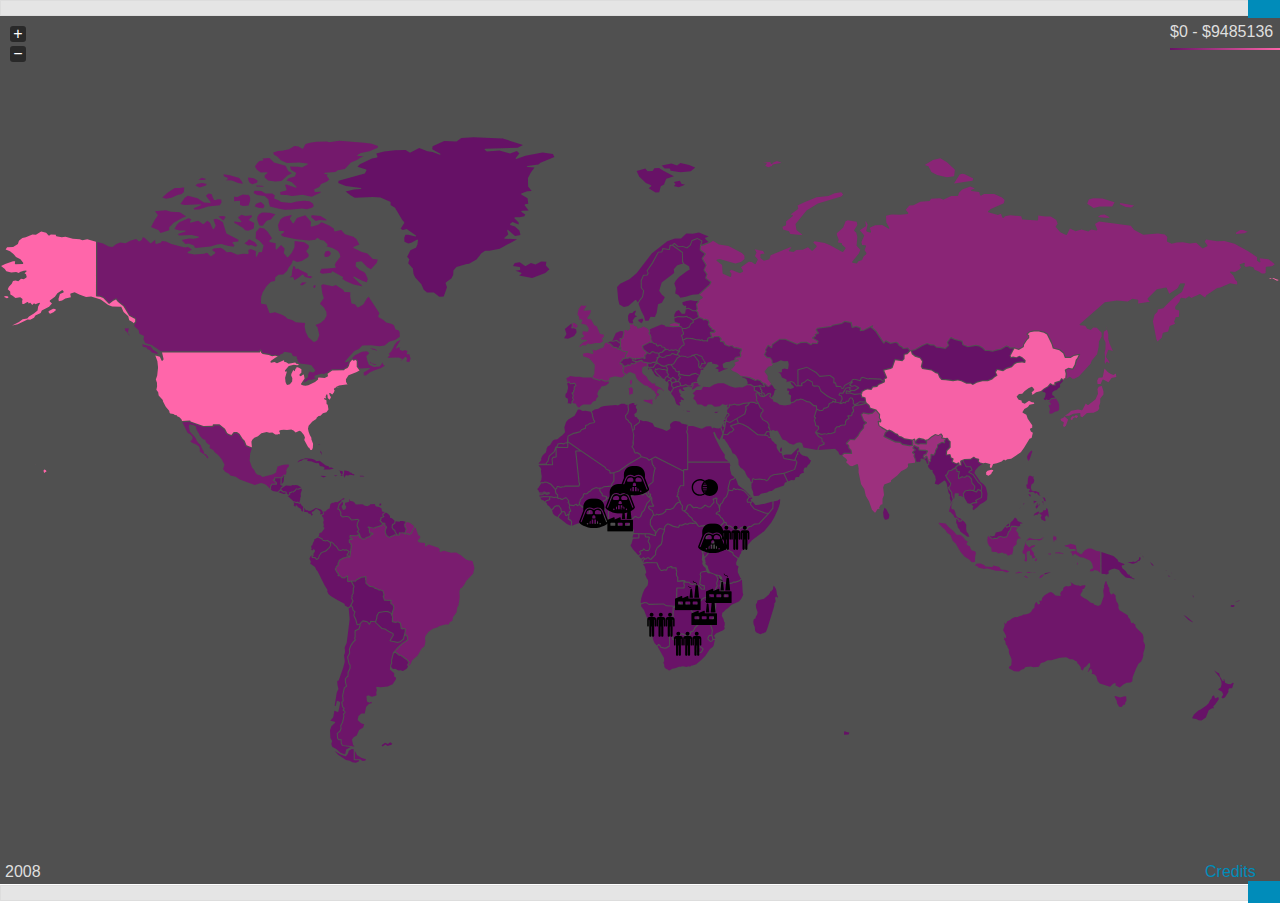
<file: index.html>
<!DOCTYPE HTML>
<head>
  <title>Economy Data</title>
  <link rel="stylesheet" type="text/css" href="jquery-jvectormap-2.0.2.css">
  <link rel="stylesheet" type="text/css" href="css.css">
  <link rel="stylesheet" href="css/foundation.css" />
  <script src="js/vendor/modernizr.js"></script>
</head>
<body>
  <div class="world-map" id="world-map"></div>

  <div class="slider">
    <div class="range-slider" data-slider data-options="step: 0.518134715;">
      <span class="range-slider-handle" role="slider" tabindex="0"></span>
      <span class="range-slider-active-segment"></span>
      <input type="hidden">
    </div>
  </div>
  <div class="sliderV">
    <div class="range-slider" data-slider data-options="step: 0.0001;">
      <span class="range-slider-handle" role="slider" tabindex="0"></span>
      <span class="range-slider-active-segment"></span>
      <input type="hidden">
    </div>
  </div>

  <div class="year" id="year"></div>
  <div class="scale" id="scale"></div>
  <div class="credit"><a href="credits">Credits</a></div>

  <script src="jquery-2.1.3.js"></script>
  <script src="jquery-jvectormap-2.0.2.min.js"></script>
  <script src="jquery-jvectormap-world-mill-en.js"></script>
  <script src="js/foundation.min.js"></script>
  <script>
    $(document).foundation();
  </script>
  <script src="js.js"></script>
</body>
</file>
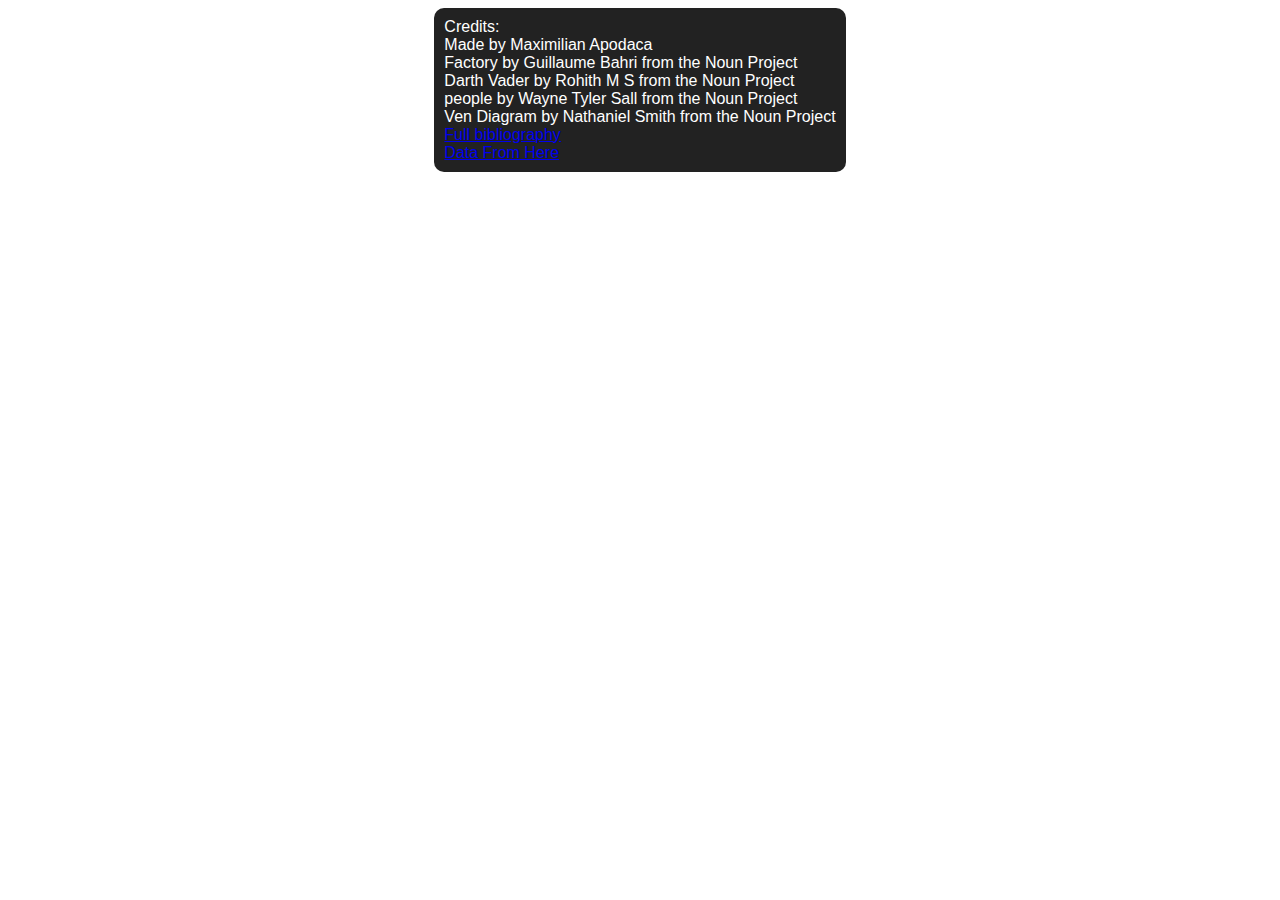
<file: credits.html>
<!DOCTYPE html>
<head>
  <title>Economy Data Credits</title>
  <link rel="stylesheet" type="text/css" href="css.css">
</head>
<body>
  <div style="display:flex;justify-content:center;align-items:center;">
    <div class="credits">
    <span class="bold">Credits:</span><br>
    Made by Maximilian Apodaca<br>
    Factory by Guillaume Bahri from the Noun Project<br>
    Darth Vader by Rohith M S from the Noun Project<br>
    people by Wayne Tyler Sall from the Noun Project<br>
    Ven Diagram by Nathaniel Smith from the Noun Project<br>
    <a href="Bibliography.pdf">Full bibliography</a><br>
    <a href="http://www.worldeconomics.com/Data/MadisonHistoricalGDP/Madison%20Historical%20GDP%20Data.efp">Data From Here</a>
    </div>
  </div>
</body>
</file>
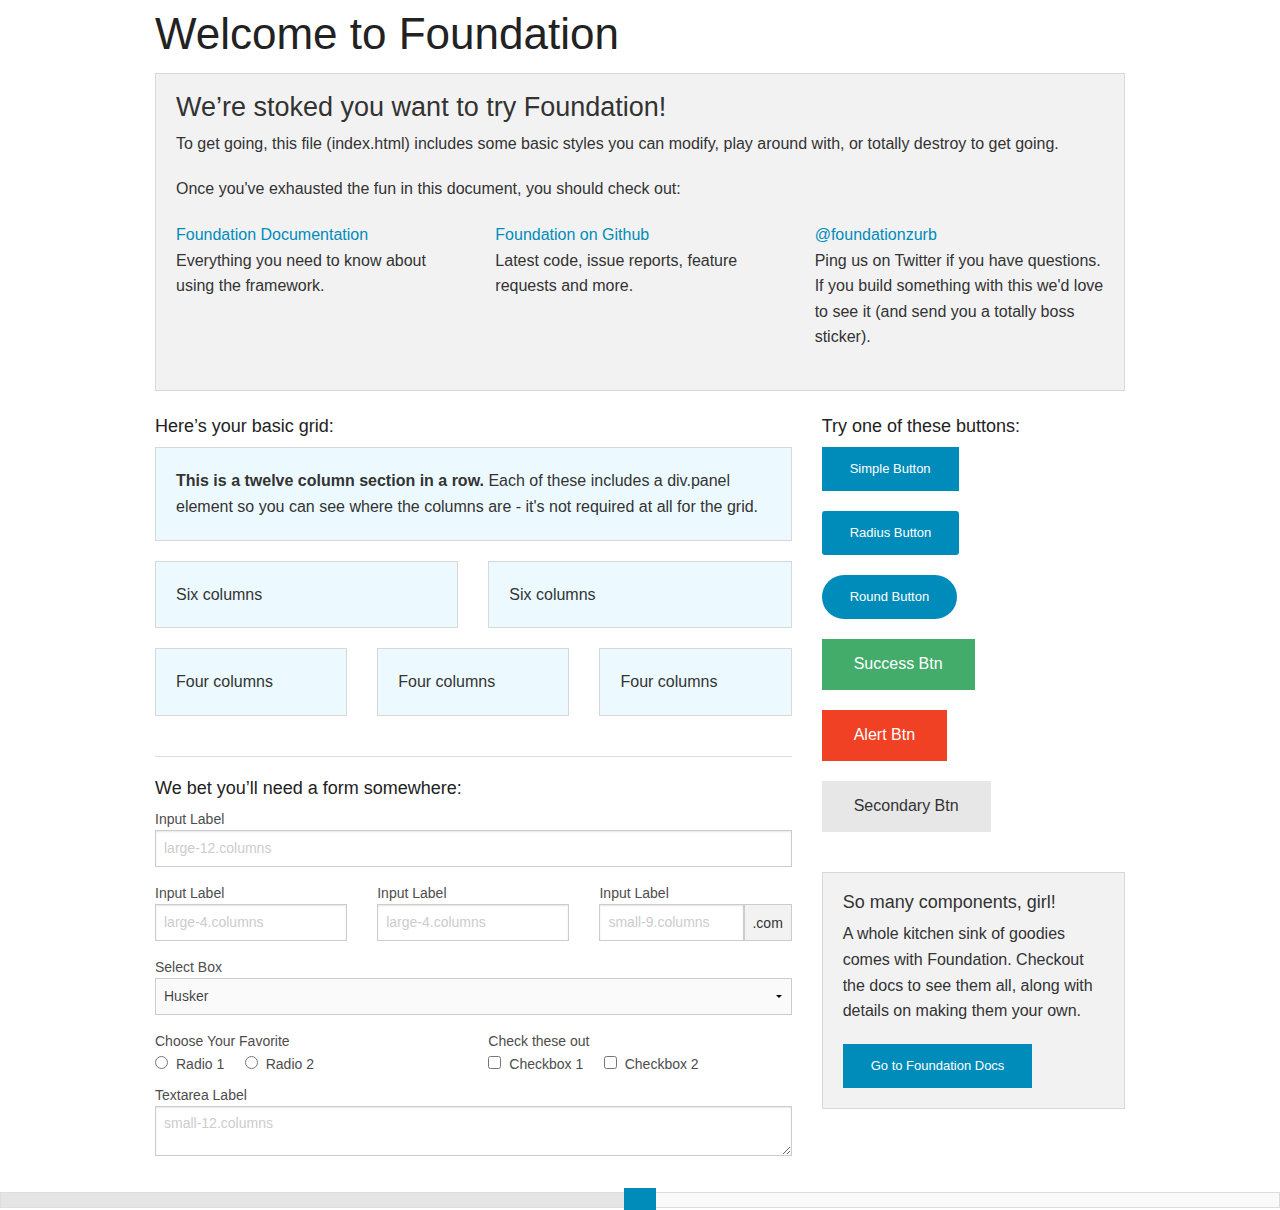
<file: index2.html>
<!doctype html>
<html class="no-js" lang="en">
  <head>
    <meta charset="utf-8" />
    <meta name="viewport" content="width=device-width, initial-scale=1.0" />
    <title>Foundation | Welcome</title>
    <link rel="stylesheet" href="css/foundation.css" />
    <script src="js/vendor/modernizr.js"></script>
  </head>
  <body>

    <div class="row">
      <div class="large-12 columns">
        <h1>Welcome to Foundation</h1>
      </div>
    </div>

    <div class="row">
      <div class="large-12 columns">
      	<div class="panel">
	        <h3>We&rsquo;re stoked you want to try Foundation! </h3>
	        <p>To get going, this file (index.html) includes some basic styles you can modify, play around with, or totally destroy to get going.</p>
	        <p>Once you've exhausted the fun in this document, you should check out:</p>
	        <div class="row">
	        	<div class="large-4 medium-4 columns">
	    		<p><a href="http://foundation.zurb.com/docs">Foundation Documentation</a><br />Everything you need to know about using the framework.</p>
	    	</div>
	        	<div class="large-4 medium-4 columns">
	        		<p><a href="http://github.com/zurb/foundation">Foundation on Github</a><br />Latest code, issue reports, feature requests and more.</p>
	        	</div>
	        	<div class="large-4 medium-4 columns">
	        		<p><a href="http://twitter.com/foundationzurb">@foundationzurb</a><br />Ping us on Twitter if you have questions. If you build something with this we'd love to see it (and send you a totally boss sticker).</p>
	        	</div>
					</div>
      	</div>
      </div>
    </div>

    <div class="row">
      <div class="large-8 medium-8 columns">
        <h5>Here&rsquo;s your basic grid:</h5>
        <!-- Grid Example -->

        <div class="row">
          <div class="large-12 columns">
            <div class="callout panel">
              <p><strong>This is a twelve column section in a row.</strong> Each of these includes a div.panel element so you can see where the columns are - it's not required at all for the grid.</p>
            </div>
          </div>
        </div>
        <div class="row">
          <div class="large-6 medium-6 columns">
            <div class="callout panel">
              <p>Six columns</p>
            </div>
          </div>
          <div class="large-6 medium-6 columns">
            <div class="callout panel">
              <p>Six columns</p>
            </div>
          </div>
        </div>
        <div class="row">
          <div class="large-4 medium-4 small-4 columns">
            <div class="callout panel">
              <p>Four columns</p>
            </div>
          </div>
          <div class="large-4 medium-4 small-4 columns">
            <div class="callout panel">
              <p>Four columns</p>
            </div>
          </div>
          <div class="large-4 medium-4 small-4 columns">
            <div class="callout panel">
              <p>Four columns</p>
            </div>
          </div>
        </div>

        <hr />

        <h5>We bet you&rsquo;ll need a form somewhere:</h5>
        <form>
				  <div class="row">
				    <div class="large-12 columns">
				      <label>Input Label</label>
				      <input type="text" placeholder="large-12.columns" />
				    </div>
				  </div>
				  <div class="row">
				    <div class="large-4 medium-4 columns">
				      <label>Input Label</label>
				      <input type="text" placeholder="large-4.columns" />
				    </div>
				    <div class="large-4 medium-4 columns">
				      <label>Input Label</label>
				      <input type="text" placeholder="large-4.columns" />
				    </div>
				    <div class="large-4 medium-4 columns">
				      <div class="row collapse">
				        <label>Input Label</label>
				        <div class="small-9 columns">
				          <input type="text" placeholder="small-9.columns" />
				        </div>
				        <div class="small-3 columns">
				          <span class="postfix">.com</span>
				        </div>
				      </div>
				    </div>
				  </div>
				  <div class="row">
				    <div class="large-12 columns">
				      <label>Select Box</label>
				      <select>
				        <option value="husker">Husker</option>
				        <option value="starbuck">Starbuck</option>
				        <option value="hotdog">Hot Dog</option>
				        <option value="apollo">Apollo</option>
				      </select>
				    </div>
				  </div>
				  <div class="row">
				    <div class="large-6 medium-6 columns">
				      <label>Choose Your Favorite</label>
				      <input type="radio" name="pokemon" value="Red" id="pokemonRed"><label for="pokemonRed">Radio 1</label>
				      <input type="radio" name="pokemon" value="Blue" id="pokemonBlue"><label for="pokemonBlue">Radio 2</label>
				    </div>
				    <div class="large-6 medium-6 columns">
				      <label>Check these out</label>
				      <input id="checkbox1" type="checkbox"><label for="checkbox1">Checkbox 1</label>
				      <input id="checkbox2" type="checkbox"><label for="checkbox2">Checkbox 2</label>
				    </div>
				  </div>
				  <div class="row">
				    <div class="large-12 columns">
				      <label>Textarea Label</label>
				      <textarea placeholder="small-12.columns"></textarea>
				    </div>
				  </div>
				</form>
      </div>

      <div class="large-4 medium-4 columns">
			  <h5>Try one of these buttons:</h5>
			  <p><a href="#" class="small button">Simple Button</a><br/>
        <a href="#" class="small radius button">Radius Button</a><br/>
        <a href="#" class="small round button">Round Button</a><br/>
        <a href="#" class="medium success button">Success Btn</a><br/>
        <a href="#" class="medium alert button">Alert Btn</a><br/>
        <a href="#" class="medium secondary button">Secondary Btn</a></p>
				<div class="panel">
        	<h5>So many components, girl!</h5>
        	<p>A whole kitchen sink of goodies comes with Foundation. Checkout the docs to see them all, along with details on making them your own.</p>
        	<a href="http://foundation.zurb.com/docs/" class="small button">Go to Foundation Docs</a>
        </div>
      </div>
    </div>

    <div class="range-slider" data-slider>
      <span class="range-slider-handle" role="slider" tabindex="0"></span>
      <span class="range-slider-active-segment"></span>
      <input type="hidden">
    </div>

    <script src="js/vendor/jquery.js"></script>
    <script src="js/foundation.min.js"></script>
    <script>
      $(document).foundation();
    </script>
  </body>
</html>
</file>
<file: css.css>
.world-map{
  position:absolute;
  top:16px;
  left:0px;
  right:0px;
  bottom:16px;
}
.slider{
  position:absolute;
  bottom:0;
  height:35px;
  left:0;
  right:0;
}

.sliderV{
  position:absolute;
  transform: translateY(-20px);
  height:15px;
  top:0;
  left:0;
  right:0;
}
body{
  overflow:hidden;
}
.year{
  color:#DFDFDF;
  background-color:#505050;
  position:absolute;
  height:20px;
  width:80px;
  bottom: 20px;
  left:0;
  padding-left:5px;
}
.scale{
  color:#DFDFDF;
  background-color:#505050;
  position:absolute;
  height:30px;
  width:110px;
  top: 20px;
  right:0;
  border-bottom: solid 4px;
  -moz-border-image: -moz-linear-gradient(left, #661166 0%, #FF66AA 100%);
  -webkit-border-image: -webkit-linear-gradient(left, #661166 0%, #FF66AA 100%);
  border-image: linear-gradient(to right, #661166 0%, #FF66AA 100%);
  border-image-slice: 1;
  border-image-width: 0 0 2px 0;
}

.credits{
  background-color:#222;
  color:#FFF;
  font-family: 'Helvetica Neue', Helvetica, Arial, sans-serif;
  border-radius:10px;
  padding:10px;
}

.credit{
  color:#DFDFDF;
  background-color:#505050;
  position:absolute;
  height:20px;
  width:80px;
  bottom: 20px;
  right:0;
  padding-left:5px;
}
</file>
